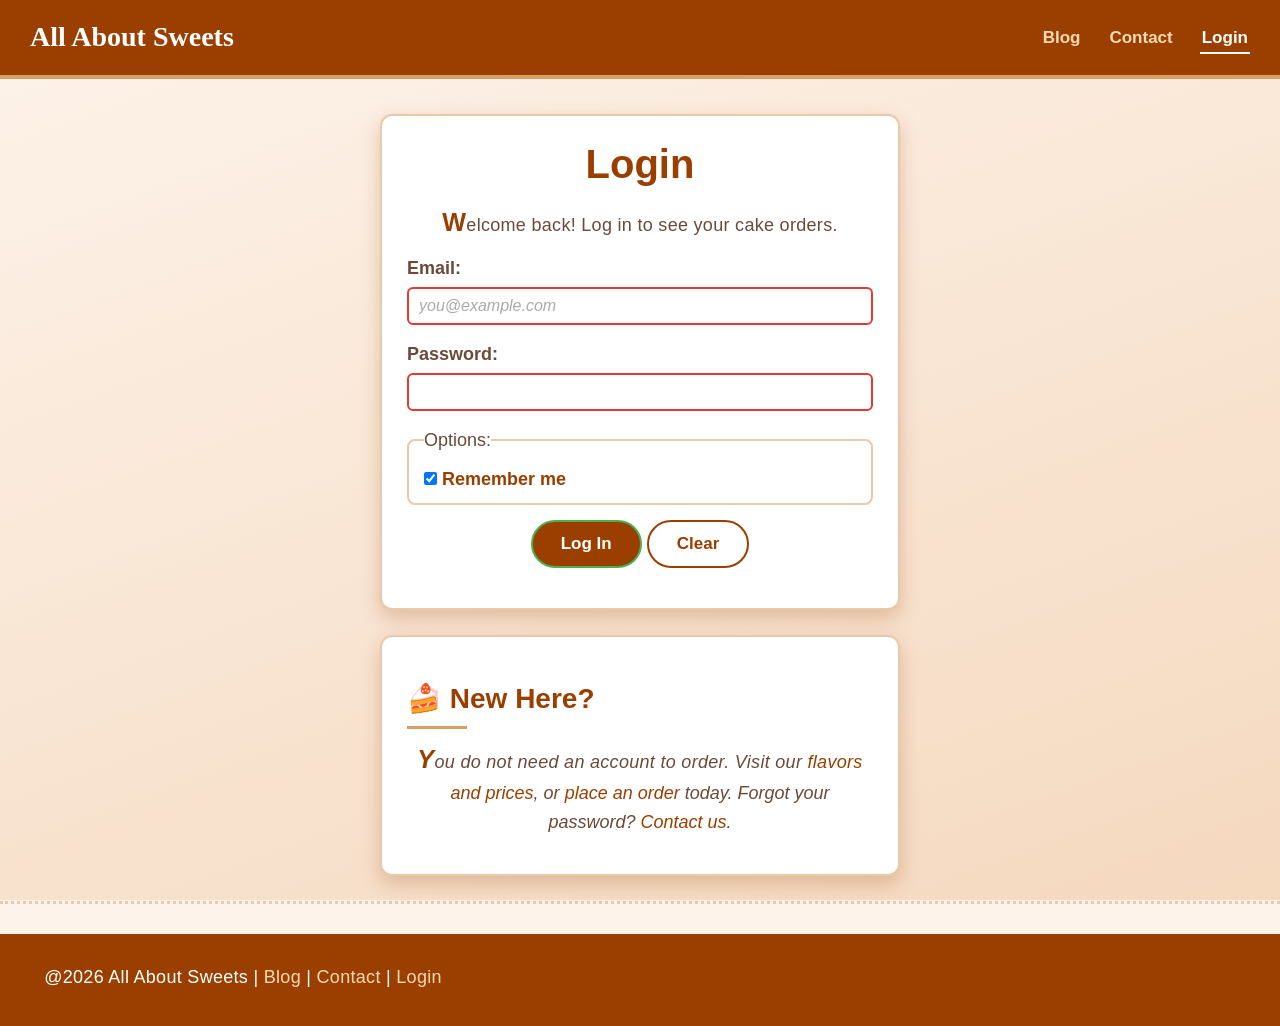
<file: Login.html>
<!DOCTYPE html>
<html lang="en">

<head>
    <meta charset="UTF-8">
    <meta name="viewport" content="width=device-width, initial-scale=1.0">
    <title>All About Sweets</title>
    <link rel="stylesheet" href="style.css">
</head>

<body class="login-page">

    <header id="site-header">
        <h1 class="logo">All About Sweets</h1>
        <nav>
            <ul class="nav-list">
                <li><a href="blog.html">Blog</a></li>
                <li><a href="contact.html">Contact</a></li>
                <li><a href="login.html">Login</a></li>
            </ul>
        </nav>
    </header>

    <main>

        <!-- ================= PAGE 6: LOGIN ================= -->
        <section class="page" id="login">

            <section class="content-box">
                <h2>Login</h2>
                <p>
                    Welcome back! Log in to see your cake orders.
                </p>

                <form action="#" method="post" id="login-form">

                    <div class="form-row">
                        <label for="lemail">Email:</label>
                        <input type="email" id="lemail" name="lemail" required placeholder="you@example.com">
                    </div>

                    <div class="form-row">
                        <label for="lpass">Password:</label>
                        <input type="password" id="lpass" name="lpass" required minlength="6" maxlength="20">
                    </div>

                    <fieldset class="form-row">
                        <legend>Options:</legend>
                        <input type="checkbox" id="remember" name="remember" value="yes" checked>
                        <label for="remember">Remember me</label>
                    </fieldset>

                    <div class="form-row">
                        <input type="submit" value="Log In" class="btn">
                        <input type="reset" value="Clear" class="btn btn-light">
                    </div>

                </form>
            </section>

            <section class="content-box">
                <h3>New Here?</h3>
                <p>
                    You do not need an account to order. Visit our
                    <a href="flavors.html">flavors and prices</a>, or
                    <a href="order.html">place an order</a> today. Forgot your password?
                    <a href="contact.html">Contact us</a>.
                </p>
            </section>

        </section>

    </main>

    <footer id="site-footer">
        <p>&copy; @2026 All About Sweets |
            <a href="blog.html">Blog</a> |
            <a href="contact.html">Contact</a> |
            <a href="login.html">Login</a>
        </p>
    </footer>

</body>

</html>
</file>
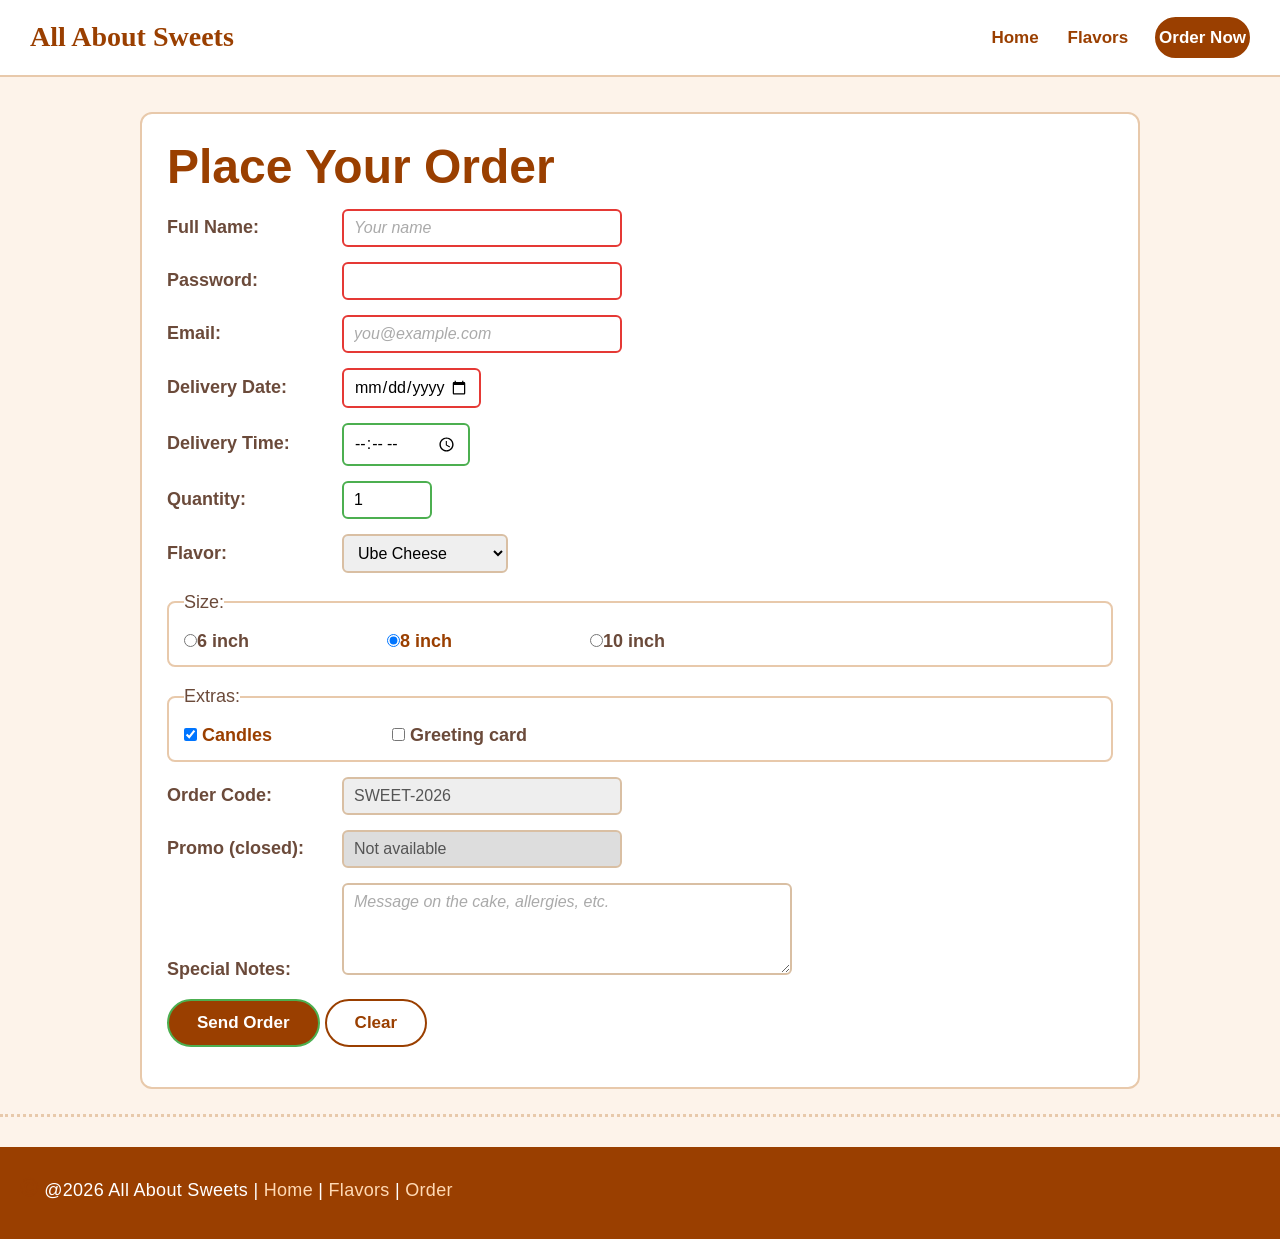
<file: order.html>
<!DOCTYPE html>
<html lang="en">

<head>
    <meta charset="UTF-8">
    <meta name="viewport" content="width=device-width, initial-scale=1.0">
    <title>All About Sweets</title>
    <link rel="stylesheet" href="style.css">
</head>

<body>

    <header id="site-header">
        <h1 class="logo">All About Sweets</h1>
        <nav>
            <ul class="nav-list">
                <li><a href="index.html">Home</a></li>
                <li><a href="flavors.html">Flavors</a></li>
                <li><a href="order.html" class="btn">Order Now</a></li>
            </ul>
        </nav>
    </header>

    <main>

        <!-- ================= PAGE 3: ORDER ================= -->
        <section class="page" id="order">
            <section class="content-box">
                <h2>Place Your Order</h2>

                <form action="#" method="post" id="order-form">

                    <div class="form-row">
                        <label for="fullname">Full Name:</label>
                        <input type="text" id="fullname" name="fullname" required minlength="3" maxlength="30"
                            placeholder="Your name">
                    </div>

                    <div class="form-row">
                        <label for="pass">Password:</label>
                        <input type="password" id="pass" name="pass" required minlength="6" maxlength="20">
                    </div>

                    <div class="form-row">
                        <label for="email">Email:</label>
                        <input type="email" id="email" name="email" required placeholder="you@example.com">
                    </div>

                    <div class="form-row">
                        <label for="date">Delivery Date:</label>
                        <input type="date" id="date" name="date" min="2026-10-17" max="2027-12-31" required>
                    </div>

                    <div class="form-row">
                        <label for="time">Delivery Time:</label>
                        <input type="time" id="time" name="time" min="08:00" max="18:00">
                    </div>

                    <div class="form-row">
                        <label for="qty">Quantity:</label>
                        <input type="number" id="qty" name="qty" min="1" max="10" value="1">
                    </div>

                    <div class="form-row">
                        <label for="flavor">Flavor:</label>
                        <select id="flavor" name="flavor">
                            <option value="choco">Chocolate Fudge</option>
                            <option value="ube" selected>Ube Cheese</option>
                            <option value="mango">Mango Cream</option>
                            <option value="velvet">Red Velvet</option>
                        </select>
                    </div>

                    <fieldset class="form-row">
                        <legend>Size:</legend>
                        <input type="radio" id="s6" name="size" value="6"><label for="s6">6 inch</label>
                        <input type="radio" id="s8" name="size" value="8" checked><label for="s8">8 inch</label>
                        <input type="radio" id="s10" name="size" value="10"><label for="s10">10 inch</label>
                    </fieldset>

                    <fieldset class="form-row">
                        <legend>Extras:</legend>
                        <input type="checkbox" id="candles" name="extras" value="candles" checked>
                        <label for="candles">Candles</label>
                        <input type="checkbox" id="card" name="extras" value="card">
                        <label for="card">Greeting card</label>
                    </fieldset>

                    <div class="form-row">
                        <label for="code">Order Code:</label>
                        <input type="text" id="code" name="code" value="SWEET-2026" readonly>
                    </div>

                    <div class="form-row">
                        <label for="promo">Promo (closed):</label>
                        <input type="text" id="promo" name="promo" value="Not available" disabled>
                    </div>

                    <div class="form-row">
                        <label for="notes">Special Notes:</label>
                        <textarea id="notes" name="notes" rows="4" cols="40" maxlength="200"
                            placeholder="Message on the cake, allergies, etc."></textarea>
                    </div>

                    <div class="form-row">
                        <input type="submit" value="Send Order" class="btn">
                        <input type="reset" value="Clear" class="btn btn-light">
                    </div>

                </form>
            </section>
        </section>

    </main>

    <footer id="site-footer">
        <p>&copy; @2026 All About Sweets |
            <a href="index.html">Home</a> |
            <a href="flavors.html">Flavors</a> |
            <a href="order.html">Order</a>
        </p>
    </footer>

</body>

</html>
</file>
<file: style.css>
* {
    box-sizing: border-box;
    margin: 0;
    padding: 0;
}

html {
    scroll-behavior: smooth;
}

body {
    font-family: "Segoe UI", Arial, sans-serif;
    font-size: 18px;
    line-height: 1.6;
    color: #6b4a3a;
    background-color: #fdf3ea;
}

h1,h2,h3,h4 {
    color: #9a3f00;
    font-weight: bold;
}

h2 {
    font-size: 48px;
    line-height: 1.15;
    margin-bottom: 15px;
}

h3 {
    font-size: 28px;
    margin: 15px 0 10px;
}

h4 {
    font-size: 20px;
    text-transform: uppercase;
    letter-spacing: 1px;
    margin-top: 10px;
}

p {
    margin-bottom: 12px;
    text-align: justify;
}

a {
    color: #9a3f00;
    text-decoration: none;
}

#site-header {
    position: sticky;
    /* position */
    top: 0;
    z-index: 10;
    display: flex;
    justify-content: space-between;
    align-items: center;
    padding: 15px 30px;
    background-color: #ffffff;
    border-bottom: 2px solid #e8c9ab;
}

#hero {
    display: flex;
    align-items: center;
    gap: 30px;
    padding: 40px 30px;
    background-image: linear-gradient(90deg, #fbe6d6, #fdf3ea);
    border-bottom: 3px dashed #e8c9ab;
}

#site-footer {
    clear: both;
    margin-top: 30px;
    padding: 20px;
    text-align: center;
    color: #ffffff;
    background-color: #9a3f00;
}

#site-footer a {
    color: #ffd9b3;
}

.logo {
    font-family: Georgia, serif;
    font-size: 28px;
}

.nav-list {
    list-style: none;
    display: flex;
    align-items: center;
    gap: 25px;
}

.nav-list a {
    font-size: 17px;
    padding: 5px 2px;
}

.btn {
    display: inline-block;
    padding: 12px 28px;
    color: #ffffff;
    background-color: #9a3f00;
    border: 2px solid #9a3f00;
    border-radius: 30px;
    font-size: 17px;
    font-weight: bold;
    cursor: pointer;
    transition: 0.3s;
}

.btn-light {
    background-color: #ffffff;
    color: #9a3f00;
}

.hero-text {
    position: relative;
    width: 50%;
}

.hero-img {
    width: 45%;
    height: 320px;
    object-fit: cover;
    border: 5px solid #ffffff;
    border-radius: 20px;
    box-shadow: 0 6px 15px rgba(0, 0, 0, 0.2);
}

.page {
    padding-top: 10px;
    scroll-margin-top: 80px;
    /* keeps titles below the sticky header */
    border-bottom: 3px dotted #e8c9ab;
}

.content-box {
    width: 90%;
    max-width: 1000px;
    margin: 25px auto;
    padding: 25px;
    background-color: #ffffff;
    border: 2px solid #e8c9ab;
    border-radius: 12px;
    overflow: hidden;
}

.float-left {
    float: left;
    width: 220px;
    height: 160px;
    margin: 0 20px 10px 0;
    object-fit: cover;
    border-radius: 10px;
}

.feature-img {
    width: 100%;
    max-height: 300px;
    object-fit: cover;
    border-radius: 10px;
}

.highlight {
    color: #e0457b;
    font-weight: bold;
}

.flavor-list {
    margin-left: 30px;
    list-style-type: square;
}

.steps {
    margin-left: 30px;
}

.video-row {
    display: flex;
    align-items: flex-start;
    gap: 30px;
    margin-bottom: 20px;
}

.video-row .yt-video {
    flex-shrink: 0;
}

.video-text {
    flex: 1;
    padding: 15px 20px;
    background-color: #fdf3ea;
    border-left: 5px solid #9a3f00;
    border-radius: 8px;
}

.video-text ol {
    margin: 10px 0 15px 25px;
}

.video-text li {
    margin-bottom: 6px;
}

.table-wrap {
    width: 100%;
    overflow: auto;
}

table {
    width: 100%;
    border-collapse: collapse;
}

caption {
    padding: 8px;
    font-weight: bold;
    color: #9a3f00;
}

th,td {
    padding: 10px 14px;
    border: 1px solid #e8c9ab;
    text-align: center;
}

th {
    background-color: #9a3f00;
    color: #ffffff;
}

tfoot td {
    font-style: italic;
    background-color: #fbe6d6;
}

.form-row {
    margin-bottom: 15px;
}

.form-row label {
    display: inline-block;
    width: 170px;
    font-weight: bold;
}

fieldset {
    padding: 10px 15px;
    border: 2px solid #e8c9ab;
    border-radius: 8px;
}

fieldset label {
    width: auto;
    margin-right: 15px;
}

input,select,textarea {
    padding: 8px 10px;
    font-size: 16px;
    font-family: inherit;
    border: 2px solid #d9bfa3;
    border-radius: 6px;
}

textarea {
    width: 100%;
    max-width: 450px;
    resize: vertical;
}

input[type="text"],input[type="password"],input[type="email"] {
    width: 280px;
}

input[type="number"] {
    width: 90px;
}

input[type="submit"],input[type="reset"] {
    padding: 12px 28px;
}

input[readonly] {
    background-color: #eeeeee;
    color: #555555;
}

input[disabled] {
    background-color: #dddddd;
    cursor: not-allowed;
}

a[target="_blank"]::after {
    content: " ↗";
}

a:hover {
    text-decoration: underline;
}

.btn:hover {
    background-color: #d9a066;
    border-color: #d9a066;
    text-decoration: none;
}

input:focus,textarea:focus,select:focus {
    outline: none;
    border-color: #9a3f00;
    background-color: #fff8ef;
}

input:valid {
    border-color: #4caf50;
}

input:invalid {
    border-color: #e53935;
}

input[type="submit"]:hover {
    transform: scale(1.05);
}

input:checked+label {
    color: #9a3f00;
    font-weight: bold;
}

tbody tr:nth-child(even) {
    background-color: #fdf3ea;
}

tbody tr:hover {
    background-color: #fbe0c4;
}

.page:target .content-box:first-child,#home:target #hero {
    border-color: #9a3f00;
}

.nav-list li a {
    font-weight: 600;
}

main>section {
    margin-bottom: 20px;
}

h3+p {
    font-style: italic;
}

h4~p {
    color: #7a5a4a;
}


p:first-of-type::first-letter {
    font-size: 1.4em;
    font-weight: bold;
    color: #9a3f00;
}

p::first-line {
    letter-spacing: 0.3px;
}

h3::before {
    content: "🍰 ";
}

h3::after {
    content: "";
    display: block;
    width: 60px;
    height: 3px;
    margin-top: 4px;
    background-color: #d9a066;
}

::selection {
    background-color: #d9a066;
    color: #ffffff;
}

input::placeholder,textarea::placeholder {
    color: #aaaaaa;
    font-style: italic;
}

.hero-text::before {
    content: "Fresh Daily";
    position: absolute;
    top: -30px;
    right: 0;
    padding: 3px 12px;
    font-size: 14px;
    color: #ffffff;
    background-color: #e0457b;
    border-radius: 12px;
}

@media (max-width: 700px) {
    h2 {
        font-size: 34px;
    }

    #hero {
        flex-direction: column;
    }

    .hero-text,
    .hero-img {
        width: 100%;
    }

    #site-header {
        flex-direction: column;
        gap: 10px;
    }

    .form-row label {
        display: block;
        margin-bottom: 4px;
    }

    .float-left {
        float: none;
        width: 100%;
        margin: 0 0 10px;
    }
}

@media (max-width: 900px) {

    .blog-page .nav-list,
    .login-page .nav-list,
    .contact-page .nav-list {
        flex-wrap: wrap;
        justify-content: center;
    }
}

.blog-page #site-header {
    background-image: linear-gradient(90deg, #ffffff, #fbe6d6);
    box-shadow: 0 4px 10px rgba(154, 63, 0, 0.15);
}

.blog-page .nav-list a:not(.btn) {
    padding: 6px 14px;
    border-radius: 20px;
    transition: background-color 0.3s;
}

.blog-page .nav-list a:not(.btn):hover {
    background-color: rgba(154, 63, 0, 0.12);
    text-decoration: none;
}

.blog-page .nav-list a[href="blog.html"] {
    background-color: rgba(154, 63, 0, 0.2);
}

/* Intro box */
#blog .content-box:first-child {
    text-align: center;
    background-image: linear-gradient(180deg, #fbe6d6, #ffffff);
}

#blog .content-box:first-child p {
    text-align: center;
}

/* Blog posts */
#blog .content-box {
    box-shadow: 0 3px 8px rgba(154, 63, 0, 0.12);
    transition: transform 0.3s, box-shadow 0.3s;
}

#blog .content-box:hover {
    transform: translateY(-5px);
    box-shadow: 0 10px 20px rgba(154, 63, 0, 0.25);
}

#blog .float-left {
    width: 240px;
    height: 170px;
    border: 4px solid #fbe6d6;
    box-shadow: 0 3px 8px rgba(0, 0, 0, 0.2);
}

#blog .btn {
    margin-top: 5px;
}

@media (max-width: 700px) {
    #blog .float-left {
        float: none;
        width: 100%;
        margin: 0 0 10px;
    }
}

.login-page {
    background-image: linear-gradient(160deg, #fdf3ea, #f5d9bf);
    background-attachment: fixed;
}

/* Header: solid brown bar, underlined nav links */
.login-page #site-header {
    background-color: #9a3f00;
    border-bottom: 4px solid #d9a066;
}

.login-page #site-header .logo {
    color: #ffffff;
}

.login-page .nav-list a:not(.btn) {
    color: #ffd9b3;
    border-bottom: 2px solid transparent;
    transition: border-color 0.3s, color 0.3s;
}

.login-page .nav-list a:not(.btn):hover,
.login-page .nav-list a[href="login.html"] {
    color: #ffffff;
    border-bottom-color: #ffffff;
    text-decoration: none;
}

/* Login card */
#login .content-box {
    max-width: 520px;
    box-shadow: 0 8px 20px rgba(154, 63, 0, 0.25);
}

#login h2 {
    text-align: center;
    font-size: 40px;
}

#login p {
    text-align: center;
}

#login div.form-row>label {
    display: block;
    margin-bottom: 4px;
}

#login input[type="email"],
#login input[type="password"] {
    width: 100%;
}

#login fieldset label {
    width: auto;
}

#login form .form-row:last-child {
    text-align: center;
}

@media (max-width: 500px) {
    #login .content-box {
        width: 95%;
        padding: 18px;
    }

    #login h2 {
        font-size: 32px;
    }
}

.contact-page #site-header {
    background-color: #fffaf4;
    border-bottom: 4px double #d9a066;
}

.contact-page .nav-list a:not(.btn) {
    padding: 8px 6px;
    border-bottom: 3px solid transparent;
    transition: border-color 0.3s;
}

.contact-page .nav-list a:not(.btn):hover,
.contact-page .nav-list a[href="contact.html"] {
    border-bottom-color: #9a3f00;
    text-decoration: none;
}

/* Boxes */
#contact .content-box {
    border-left: 8px solid #d9a066;
    box-shadow: 0 4px 12px rgba(0, 0, 0, 0.08);
}

#contact .float-left {
    width: 160px;
    height: 160px;
    border: 4px solid #d9a066;
    border-radius: 50%;
}

/* Form */
#contact textarea {
    width: calc(100% - 180px);
    max-width: 450px;
    height: 140px;
}

.contact-page .hint {
    display: block;
    min-height: 20px;
    margin: 3px 0 0 175px;
    font-size: 14px;
    color: #e53935;
}

.contact-page #count-hint {
    color: #7a5a4a;
}

.contact-page .form-status {
    display: block;
    margin-top: 10px;
    font-weight: bold;
    color: #2e7d32;
}

.contact-page #send-btn:disabled {
    color: #ffffff;
    background-color: #d9bfa3;
    border-color: #d9bfa3;
    cursor: not-allowed;
}

@media (max-width: 700px) {
    #contact .float-left {
        float: none;
        display: block;
        width: 160px;
        margin: 0 auto 10px;
    }

    #contact textarea {
        width: 100%;
    }

    .contact-page .hint {
        margin-left: 0;
    }
}


.contact-page .reveal {
    opacity: 0;
    transform: translateY(40px);
    transition: opacity 0.7s ease, transform 0.7s ease;
}

.contact-page .reveal.show {
    opacity: 1;
    transform: translateY(0);
}

/* wrong input shakes */
.contact-page .shake {
    animation: contactShake 0.4s;
}

@keyframes contactShake {

    0%,
    100% {
        transform: translateX(0);
    }

    20% {
        transform: translateX(-8px);
    }

    40% {
        transform: translateX(8px);
    }

    60% {
        transform: translateX(-6px);
    }

    80% {
        transform: translateX(6px);
    }
}


.contact-page #send-btn.ready {
    animation: contactPulse 1.6s infinite;
}

@keyframes contactPulse {

    0%,
    100% {
        box-shadow: 0 0 0 0 rgba(154, 63, 0, 0.5);
    }

    50% {
        box-shadow: 0 0 0 10px rgba(154, 63, 0, 0);
    }
}

/* letter counter turns red near the limit */
.contact-page #count-hint.warn {
    color: #e53935;
    font-weight: bold;
}

/* thank-you popup */
.contact-page .modal-overlay {
    display: none;
    position: fixed;
    top: 0;
    right: 0;
    bottom: 0;
    left: 0;
    z-index: 100;
    align-items: center;
    justify-content: center;
    background-color: rgba(43, 22, 8, 0.6);
}

.contact-page .modal-overlay.open {
    display: flex;
    animation: contactFadeIn 0.3s;
}

.contact-page .modal-box {
    width: 90%;
    max-width: 420px;
    padding: 30px;
    text-align: center;
    background-color: #ffffff;
    border: 3px solid #d9a066;
    border-radius: 16px;
    box-shadow: 0 12px 30px rgba(0, 0, 0, 0.4);
    animation: contactPopIn 0.4s;
}

.contact-page .modal-box h3::after {
    margin-left: auto;
    margin-right: auto;
}

.contact-page .modal-box p {
    text-align: center;
}

@keyframes contactFadeIn {
    from {
        opacity: 0;
    }

    to {
        opacity: 1;
    }
}

@keyframes contactPopIn {
    0% {
        opacity: 0;
        transform: scale(0.6);
    }

    70% {
        transform: scale(1.05);
    }

    100% {
        opacity: 1;
        transform: scale(1);
    }
}

.contact-page .toast {
    position: fixed;
    right: 20px;
    bottom: 20px;
    z-index: 90;
    max-width: 300px;
    padding: 14px 20px;
    color: #ffffff;
    background-color: #9a3f00;
    border-radius: 12px;
    box-shadow: 0 6px 16px rgba(0, 0, 0, 0.3);
    cursor: pointer;
    opacity: 0;
    transform: translateX(120%);
    transition: transform 0.5s, opacity 0.5s;
}

.contact-page .toast.show {
    opacity: 1;
    transform: translateX(0);
}

@media (prefers-reduced-motion: reduce) {

    .contact-page *,
    .contact-page .modal-box {
        animation: none !important;
        transition: none !important;
    }

    .contact-page .reveal {
        opacity: 1;
        transform: none;
    }
}
</file>
